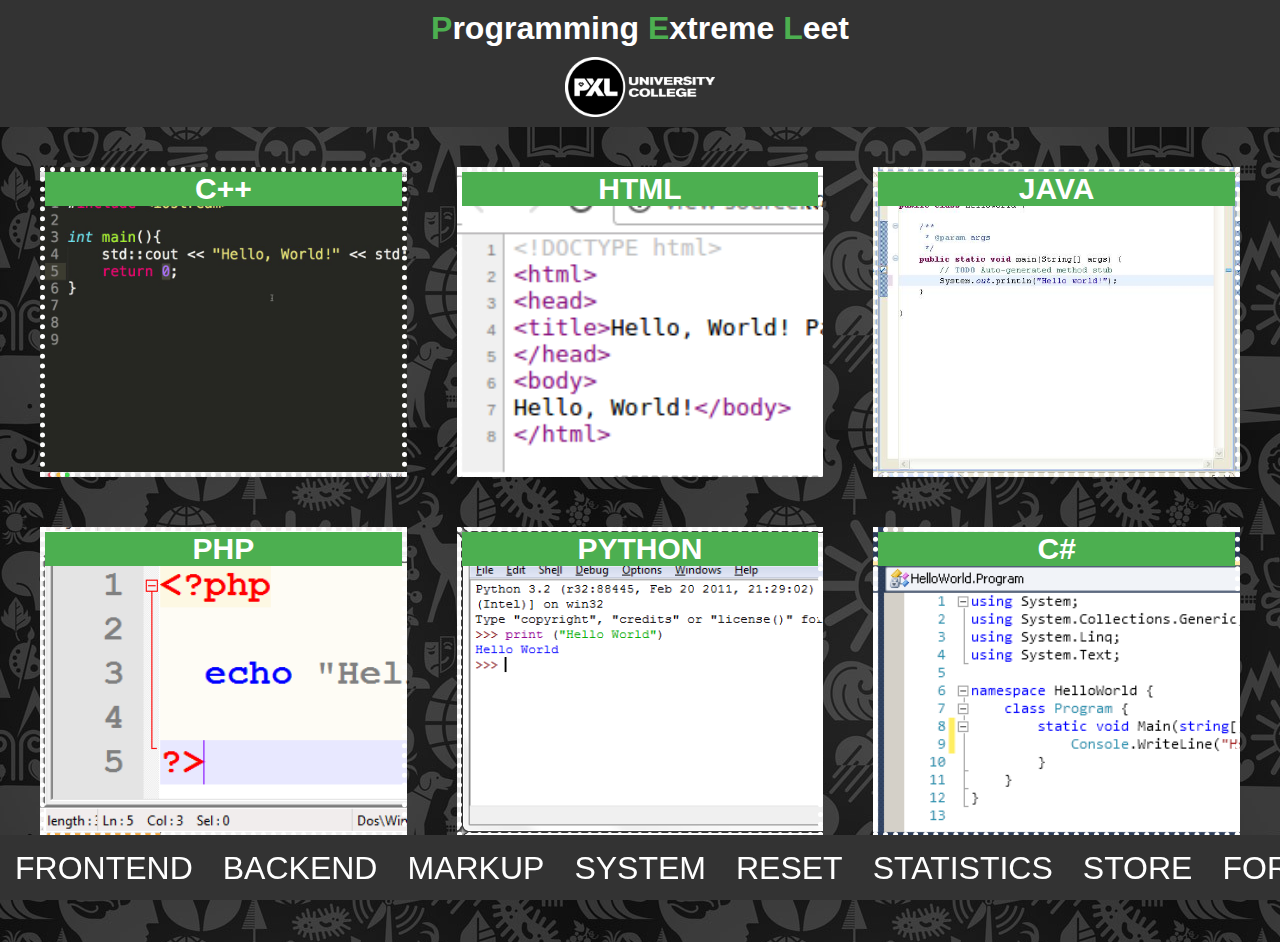
<file: index.html>
<!DOCTYPE html>
<html lang="en">
<head>
    <meta charset="UTF-8">
    <title>Programming Xtreme Leet</title>
    <link href="styles/store.css" type="text/css" rel="stylesheet">
    <link rel="stylesheet" href="https://cdnjs.cloudflare.com/ajax/libs/font-awesome/4.7.0/css/font-awesome.min.css">
    <script src="js/filter.js"></script>
</head>
<body>

    <header class="page-header">
        <h1 class="title"><span class="green-letter">P</span>rogramming <span class="green-letter">E</span>xtreme <span
                class="green-letter">L</span>eet</h1>
        <img class="logo" src="images/pxl-logo.png" alt="">
    </header>

    <div class="content">
        <div id="cplusplus" class="content-block c-plus-plus dotted-border">
            <a href="detail.html">
                <div class="link-bar">C++</div>
            </a>
        </div>
        <div id="html" class="content-block html dotted-border">
            <a href="detail.html">
                <div class="link-bar">HTML</div>
            </a>
        </div>
        <div id="java" class="content-block java dotted-border">
            <a href="detail.html">
                <div class="link-bar">JAVA</div>
            </a>
        </div>
        <div id="php" class="content-block php dotted-border">
            <a href="detail.html">
                <div class="link-bar">PHP</div>
            </a>
        </div>
        <div id="python" class="content-block python dotted-border">
            <a href="detail.html">
                <div class="link-bar">PYTHON</div>
            </a>
        </div>
        <div id="csharp" class="content-block csharp dotted-border">
            <a href="detail.html">
                <div class="link-bar">C#</div>
            </a>
        </div>
    </div>

    <div class="menu-toggle">
        <a href="#main-menu" class="open-menu">
            <span class="hamburger fa fa-bars" aria-hidden="true"></span>
        </a>
        <h1>MENU</h1>
    </div>

<nav class="navbar" id="main-menu">
    <ul class="navbar-list">
        <a onclick="toggleVisibility('frontend')"><li class="nav-item">frontend</li></a>
        <a onclick="toggleVisibility('backend')"><li class="nav-item">backend</li></a>
        <a onclick="toggleVisibility('markup')"><li class="nav-item">markup</li></a>
        <a onclick="toggleVisibility('system')"><li class="nav-item">system</li></a>
        <a onclick="toggleVisibility('reset')"><li class="nav-item">reset</li></a>
        <a href="statistics.html"><li class="nav-item">statistics</li></a>
        <a href="store.html"><li class="nav-item">store</li></a>
        <a href="form.html"><li class="nav-item">form</li></a>
        <a class="sm-screen" href="#"><li class="nav-item">close</li></a>
    </ul>
</nav>
</body>
</html>
</file>
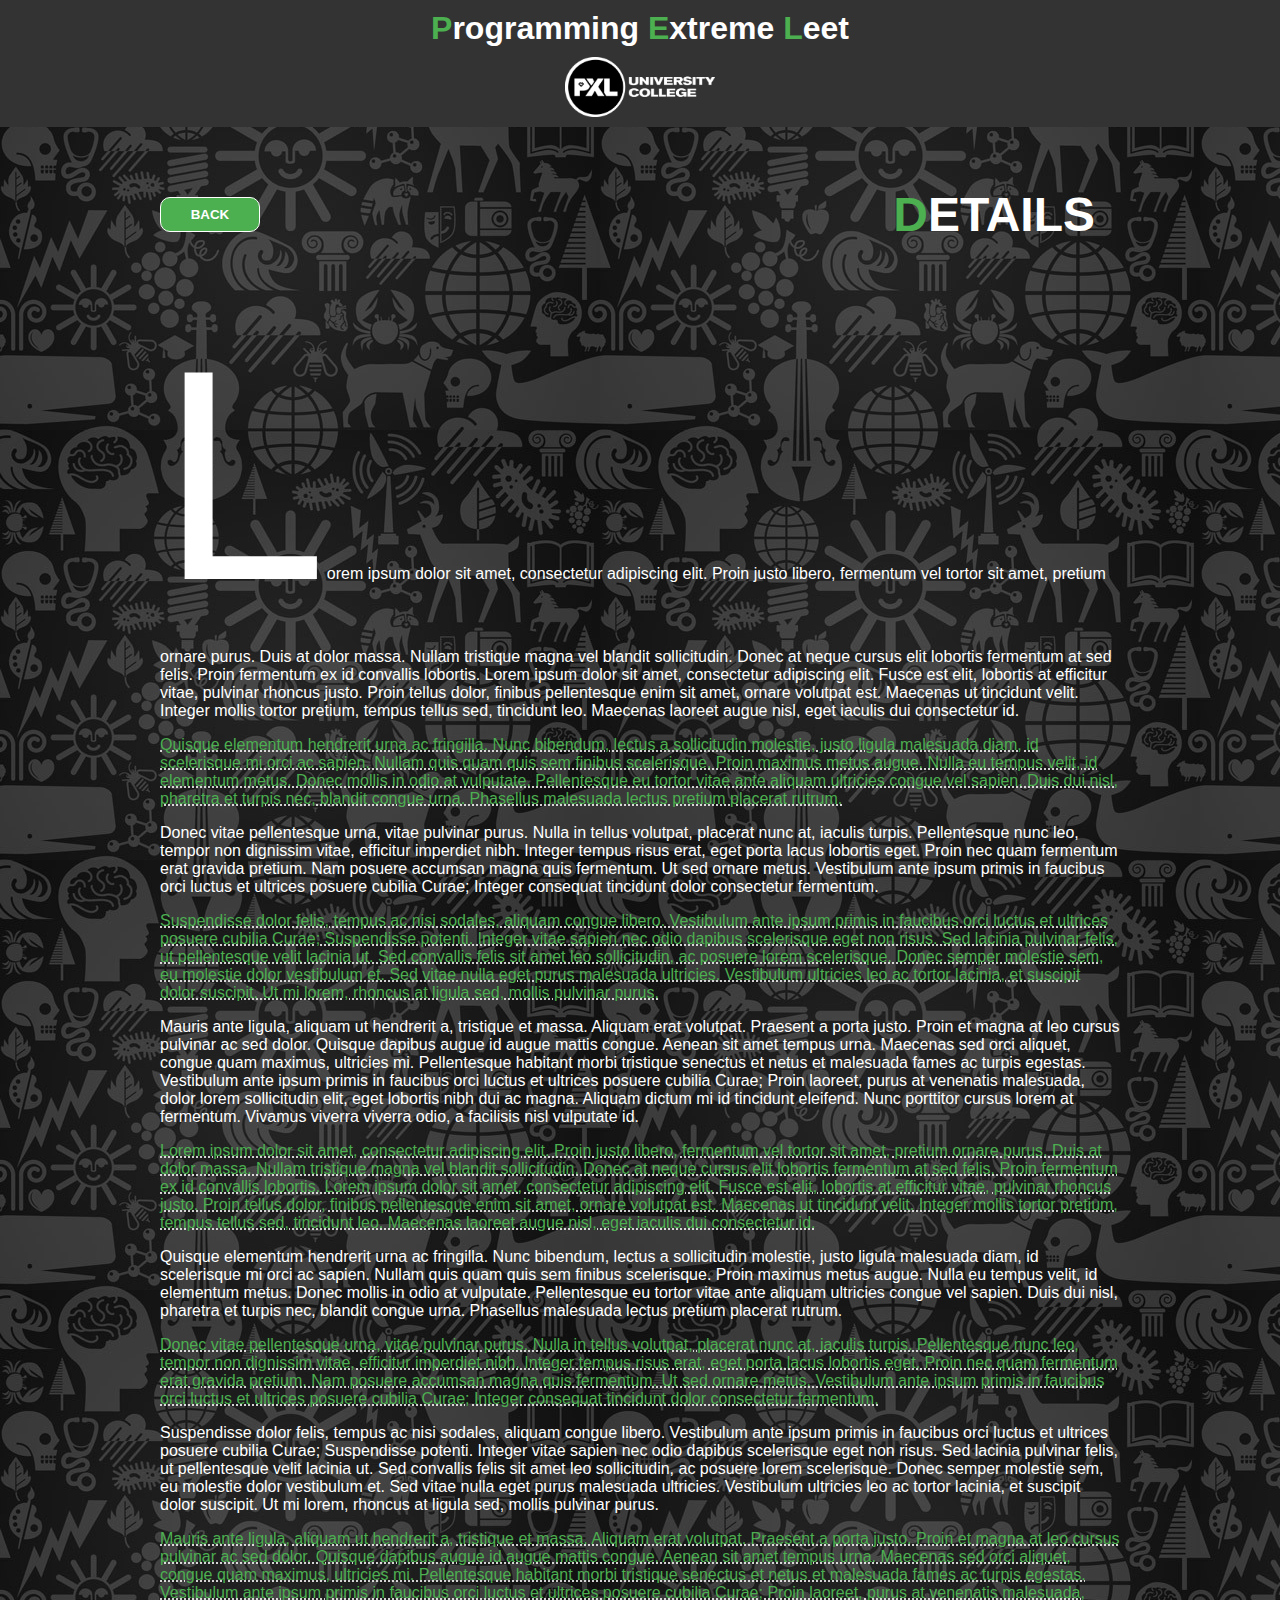
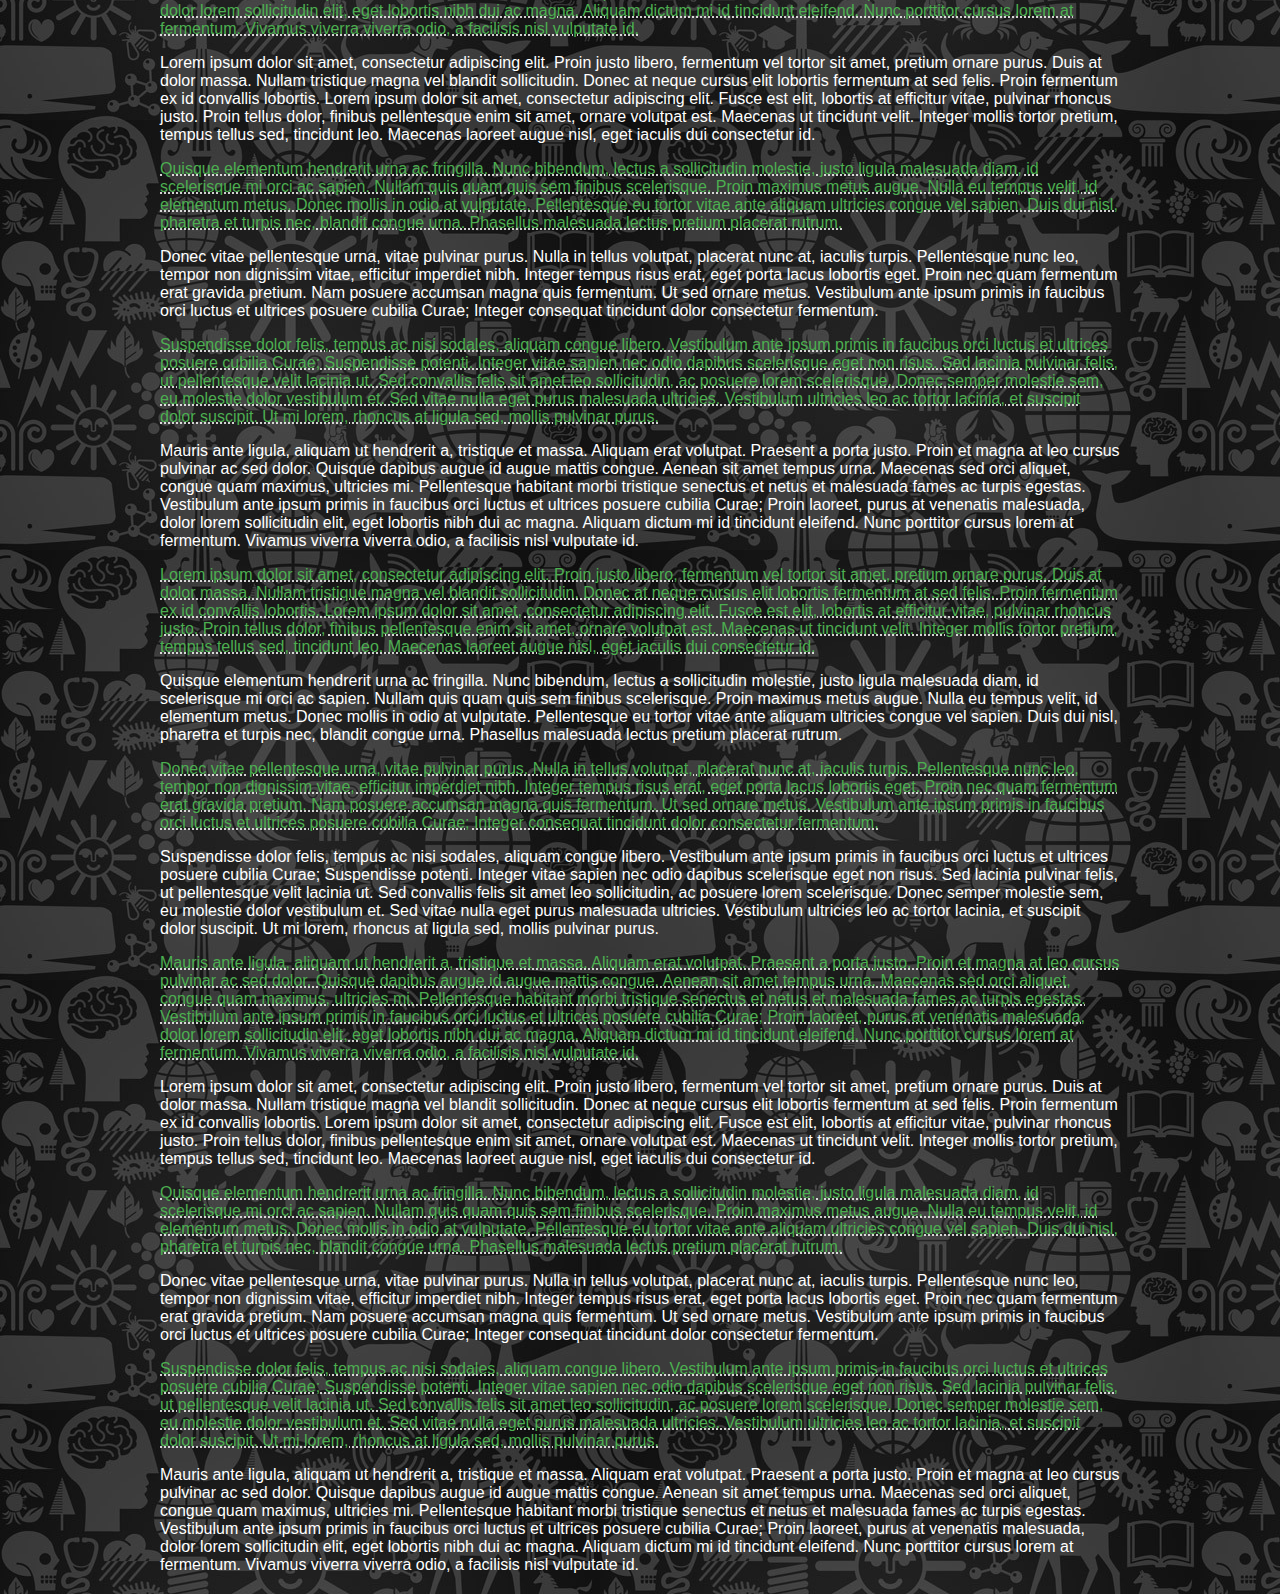
<file: detail.html>
<!DOCTYPE html>
<html lang="en">
<head>
    <meta charset="UTF-8">
    <title>Programming Xtreme Leet - Details</title>
    <link href="styles/main.css" type="text/css" rel="stylesheet">
    <link rel="stylesheet" href="https://cdnjs.cloudflare.com/ajax/libs/font-awesome/4.7.0/css/font-awesome.min.css">
</head>
<body>

<header class="page-header">
    <h1 class="title"><span class="green-letter">P</span>rogramming <span class="green-letter">E</span>xtreme <span
            class="green-letter">L</span>eet</h1>
    <img class="logo" src="images/pxl-logo.png" alt="">
</header>

<div class="sub-title-block">
    <input class="green-button" onclick="window.location.href='index.html'" type="button" value="BACK"/>
    <h2 class="sub-title"><span class="green-letter">D</span>etails</h2>
</div>

<div class="detail-content">
    <p class="first">
        Lorem ipsum dolor sit amet, consectetur adipiscing elit. Proin justo libero, fermentum vel tortor sit amet,
        pretium
        ornare purus. Duis at dolor massa. Nullam tristique magna vel blandit sollicitudin. Donec at neque cursus elit
        lobortis fermentum at sed felis. Proin fermentum ex id convallis lobortis. Lorem ipsum dolor sit amet,
        consectetur
        adipiscing elit. Fusce est elit, lobortis at efficitur vitae, pulvinar rhoncus justo. Proin tellus dolor,
        finibus
        pellentesque enim sit amet, ornare volutpat est. Maecenas ut tincidunt velit. Integer mollis tortor pretium,
        tempus
        tellus sed, tincidunt leo. Maecenas laoreet augue nisl, eget iaculis dui consectetur id.
    </p>
    <p>
        Quisque elementum hendrerit urna ac fringilla. Nunc bibendum, lectus a sollicitudin molestie, justo ligula
        malesuada
        diam, id scelerisque mi orci ac sapien. Nullam quis quam quis sem finibus scelerisque. Proin maximus metus
        augue.
        Nulla eu tempus velit, id elementum metus. Donec mollis in odio at vulputate. Pellentesque eu tortor vitae ante
        aliquam ultricies congue vel sapien. Duis dui nisl, pharetra et turpis nec, blandit congue urna. Phasellus
        malesuada
        lectus pretium placerat rutrum.
    </p>
    <p>
        Donec vitae pellentesque urna, vitae pulvinar purus. Nulla in tellus volutpat, placerat nunc at, iaculis turpis.
        Pellentesque nunc leo, tempor non dignissim vitae, efficitur imperdiet nibh. Integer tempus risus erat, eget
        porta
        lacus lobortis eget. Proin nec quam fermentum erat gravida pretium. Nam posuere accumsan magna quis fermentum.
        Ut
        sed ornare metus. Vestibulum ante ipsum primis in faucibus orci luctus et ultrices posuere cubilia Curae;
        Integer
        consequat tincidunt dolor consectetur fermentum.
    </p>
    <p>
        Suspendisse dolor felis, tempus ac nisi sodales, aliquam congue libero. Vestibulum ante ipsum primis in faucibus
        orci luctus et ultrices posuere cubilia Curae; Suspendisse potenti. Integer vitae sapien nec odio dapibus
        scelerisque eget non risus. Sed lacinia pulvinar felis, ut pellentesque velit lacinia ut. Sed convallis felis
        sit
        amet leo sollicitudin, ac posuere lorem scelerisque. Donec semper molestie sem, eu molestie dolor vestibulum et.
        Sed
        vitae nulla eget purus malesuada ultricies. Vestibulum ultricies leo ac tortor lacinia, et suscipit dolor
        suscipit.
        Ut mi lorem, rhoncus at ligula sed, mollis pulvinar purus.
    </p>
    <p>
        Mauris ante ligula, aliquam ut hendrerit a, tristique et massa. Aliquam erat volutpat. Praesent a porta justo.
        Proin
        et magna at leo cursus pulvinar ac sed dolor. Quisque dapibus augue id augue mattis congue. Aenean sit amet
        tempus
        urna. Maecenas sed orci aliquet, congue quam maximus, ultricies mi. Pellentesque habitant morbi tristique
        senectus
        et netus et malesuada fames ac turpis egestas. Vestibulum ante ipsum primis in faucibus orci luctus et ultrices
        posuere cubilia Curae; Proin laoreet, purus at venenatis malesuada, dolor lorem sollicitudin elit, eget lobortis
        nibh dui ac magna. Aliquam dictum mi id tincidunt eleifend. Nunc porttitor cursus lorem at fermentum. Vivamus
        viverra viverra odio, a facilisis nisl vulputate id.
    </p>

    <p>
        Lorem ipsum dolor sit amet, consectetur adipiscing elit. Proin justo libero, fermentum vel tortor sit amet,
        pretium
        ornare purus. Duis at dolor massa. Nullam tristique magna vel blandit sollicitudin. Donec at neque cursus elit
        lobortis fermentum at sed felis. Proin fermentum ex id convallis lobortis. Lorem ipsum dolor sit amet,
        consectetur
        adipiscing elit. Fusce est elit, lobortis at efficitur vitae, pulvinar rhoncus justo. Proin tellus dolor,
        finibus
        pellentesque enim sit amet, ornare volutpat est. Maecenas ut tincidunt velit. Integer mollis tortor pretium,
        tempus
        tellus sed, tincidunt leo. Maecenas laoreet augue nisl, eget iaculis dui consectetur id.
    </p>
    <p>
        Quisque elementum hendrerit urna ac fringilla. Nunc bibendum, lectus a sollicitudin molestie, justo ligula
        malesuada
        diam, id scelerisque mi orci ac sapien. Nullam quis quam quis sem finibus scelerisque. Proin maximus metus
        augue.
        Nulla eu tempus velit, id elementum metus. Donec mollis in odio at vulputate. Pellentesque eu tortor vitae ante
        aliquam ultricies congue vel sapien. Duis dui nisl, pharetra et turpis nec, blandit congue urna. Phasellus
        malesuada
        lectus pretium placerat rutrum.
    </p>
    <p>
        Donec vitae pellentesque urna, vitae pulvinar purus. Nulla in tellus volutpat, placerat nunc at, iaculis turpis.
        Pellentesque nunc leo, tempor non dignissim vitae, efficitur imperdiet nibh. Integer tempus risus erat, eget
        porta
        lacus lobortis eget. Proin nec quam fermentum erat gravida pretium. Nam posuere accumsan magna quis fermentum.
        Ut
        sed ornare metus. Vestibulum ante ipsum primis in faucibus orci luctus et ultrices posuere cubilia Curae;
        Integer
        consequat tincidunt dolor consectetur fermentum.
    </p>
    <p>
        Suspendisse dolor felis, tempus ac nisi sodales, aliquam congue libero. Vestibulum ante ipsum primis in faucibus
        orci luctus et ultrices posuere cubilia Curae; Suspendisse potenti. Integer vitae sapien nec odio dapibus
        scelerisque eget non risus. Sed lacinia pulvinar felis, ut pellentesque velit lacinia ut. Sed convallis felis
        sit
        amet leo sollicitudin, ac posuere lorem scelerisque. Donec semper molestie sem, eu molestie dolor vestibulum et.
        Sed
        vitae nulla eget purus malesuada ultricies. Vestibulum ultricies leo ac tortor lacinia, et suscipit dolor
        suscipit.
        Ut mi lorem, rhoncus at ligula sed, mollis pulvinar purus.
    </p>
    <p>
        Mauris ante ligula, aliquam ut hendrerit a, tristique et massa. Aliquam erat volutpat. Praesent a porta justo.
        Proin
        et magna at leo cursus pulvinar ac sed dolor. Quisque dapibus augue id augue mattis congue. Aenean sit amet
        tempus
        urna. Maecenas sed orci aliquet, congue quam maximus, ultricies mi. Pellentesque habitant morbi tristique
        senectus
        et netus et malesuada fames ac turpis egestas. Vestibulum ante ipsum primis in faucibus orci luctus et ultrices
        posuere cubilia Curae; Proin laoreet, purus at venenatis malesuada, dolor lorem sollicitudin elit, eget lobortis
        nibh dui ac magna. Aliquam dictum mi id tincidunt eleifend. Nunc porttitor cursus lorem at fermentum. Vivamus
        viverra viverra odio, a facilisis nisl vulputate id.
    </p>

    <p>
        Lorem ipsum dolor sit amet, consectetur adipiscing elit. Proin justo libero, fermentum vel tortor sit amet,
        pretium
        ornare purus. Duis at dolor massa. Nullam tristique magna vel blandit sollicitudin. Donec at neque cursus elit
        lobortis fermentum at sed felis. Proin fermentum ex id convallis lobortis. Lorem ipsum dolor sit amet,
        consectetur
        adipiscing elit. Fusce est elit, lobortis at efficitur vitae, pulvinar rhoncus justo. Proin tellus dolor,
        finibus
        pellentesque enim sit amet, ornare volutpat est. Maecenas ut tincidunt velit. Integer mollis tortor pretium,
        tempus
        tellus sed, tincidunt leo. Maecenas laoreet augue nisl, eget iaculis dui consectetur id.
    </p>
    <p>
        Quisque elementum hendrerit urna ac fringilla. Nunc bibendum, lectus a sollicitudin molestie, justo ligula
        malesuada
        diam, id scelerisque mi orci ac sapien. Nullam quis quam quis sem finibus scelerisque. Proin maximus metus
        augue.
        Nulla eu tempus velit, id elementum metus. Donec mollis in odio at vulputate. Pellentesque eu tortor vitae ante
        aliquam ultricies congue vel sapien. Duis dui nisl, pharetra et turpis nec, blandit congue urna. Phasellus
        malesuada
        lectus pretium placerat rutrum.
    </p>
    <p>
        Donec vitae pellentesque urna, vitae pulvinar purus. Nulla in tellus volutpat, placerat nunc at, iaculis turpis.
        Pellentesque nunc leo, tempor non dignissim vitae, efficitur imperdiet nibh. Integer tempus risus erat, eget
        porta
        lacus lobortis eget. Proin nec quam fermentum erat gravida pretium. Nam posuere accumsan magna quis fermentum.
        Ut
        sed ornare metus. Vestibulum ante ipsum primis in faucibus orci luctus et ultrices posuere cubilia Curae;
        Integer
        consequat tincidunt dolor consectetur fermentum.
    </p>
    <p>
        Suspendisse dolor felis, tempus ac nisi sodales, aliquam congue libero. Vestibulum ante ipsum primis in faucibus
        orci luctus et ultrices posuere cubilia Curae; Suspendisse potenti. Integer vitae sapien nec odio dapibus
        scelerisque eget non risus. Sed lacinia pulvinar felis, ut pellentesque velit lacinia ut. Sed convallis felis
        sit
        amet leo sollicitudin, ac posuere lorem scelerisque. Donec semper molestie sem, eu molestie dolor vestibulum et.
        Sed
        vitae nulla eget purus malesuada ultricies. Vestibulum ultricies leo ac tortor lacinia, et suscipit dolor
        suscipit.
        Ut mi lorem, rhoncus at ligula sed, mollis pulvinar purus.
    </p>
    <p>
        Mauris ante ligula, aliquam ut hendrerit a, tristique et massa. Aliquam erat volutpat. Praesent a porta justo.
        Proin
        et magna at leo cursus pulvinar ac sed dolor. Quisque dapibus augue id augue mattis congue. Aenean sit amet
        tempus
        urna. Maecenas sed orci aliquet, congue quam maximus, ultricies mi. Pellentesque habitant morbi tristique
        senectus
        et netus et malesuada fames ac turpis egestas. Vestibulum ante ipsum primis in faucibus orci luctus et ultrices
        posuere cubilia Curae; Proin laoreet, purus at venenatis malesuada, dolor lorem sollicitudin elit, eget lobortis
        nibh dui ac magna. Aliquam dictum mi id tincidunt eleifend. Nunc porttitor cursus lorem at fermentum. Vivamus
        viverra viverra odio, a facilisis nisl vulputate id.
    </p>

    <p>
        Lorem ipsum dolor sit amet, consectetur adipiscing elit. Proin justo libero, fermentum vel tortor sit amet,
        pretium
        ornare purus. Duis at dolor massa. Nullam tristique magna vel blandit sollicitudin. Donec at neque cursus elit
        lobortis fermentum at sed felis. Proin fermentum ex id convallis lobortis. Lorem ipsum dolor sit amet,
        consectetur
        adipiscing elit. Fusce est elit, lobortis at efficitur vitae, pulvinar rhoncus justo. Proin tellus dolor,
        finibus
        pellentesque enim sit amet, ornare volutpat est. Maecenas ut tincidunt velit. Integer mollis tortor pretium,
        tempus
        tellus sed, tincidunt leo. Maecenas laoreet augue nisl, eget iaculis dui consectetur id.
    </p>
    <p>
        Quisque elementum hendrerit urna ac fringilla. Nunc bibendum, lectus a sollicitudin molestie, justo ligula
        malesuada
        diam, id scelerisque mi orci ac sapien. Nullam quis quam quis sem finibus scelerisque. Proin maximus metus
        augue.
        Nulla eu tempus velit, id elementum metus. Donec mollis in odio at vulputate. Pellentesque eu tortor vitae ante
        aliquam ultricies congue vel sapien. Duis dui nisl, pharetra et turpis nec, blandit congue urna. Phasellus
        malesuada
        lectus pretium placerat rutrum.
    </p>
    <p>
        Donec vitae pellentesque urna, vitae pulvinar purus. Nulla in tellus volutpat, placerat nunc at, iaculis turpis.
        Pellentesque nunc leo, tempor non dignissim vitae, efficitur imperdiet nibh. Integer tempus risus erat, eget
        porta
        lacus lobortis eget. Proin nec quam fermentum erat gravida pretium. Nam posuere accumsan magna quis fermentum.
        Ut
        sed ornare metus. Vestibulum ante ipsum primis in faucibus orci luctus et ultrices posuere cubilia Curae;
        Integer
        consequat tincidunt dolor consectetur fermentum.
    </p>
    <p>
        Suspendisse dolor felis, tempus ac nisi sodales, aliquam congue libero. Vestibulum ante ipsum primis in faucibus
        orci luctus et ultrices posuere cubilia Curae; Suspendisse potenti. Integer vitae sapien nec odio dapibus
        scelerisque eget non risus. Sed lacinia pulvinar felis, ut pellentesque velit lacinia ut. Sed convallis felis
        sit
        amet leo sollicitudin, ac posuere lorem scelerisque. Donec semper molestie sem, eu molestie dolor vestibulum et.
        Sed
        vitae nulla eget purus malesuada ultricies. Vestibulum ultricies leo ac tortor lacinia, et suscipit dolor
        suscipit.
        Ut mi lorem, rhoncus at ligula sed, mollis pulvinar purus.
    </p>
    <p>
        Mauris ante ligula, aliquam ut hendrerit a, tristique et massa. Aliquam erat volutpat. Praesent a porta justo.
        Proin
        et magna at leo cursus pulvinar ac sed dolor. Quisque dapibus augue id augue mattis congue. Aenean sit amet
        tempus
        urna. Maecenas sed orci aliquet, congue quam maximus, ultricies mi. Pellentesque habitant morbi tristique
        senectus
        et netus et malesuada fames ac turpis egestas. Vestibulum ante ipsum primis in faucibus orci luctus et ultrices
        posuere cubilia Curae; Proin laoreet, purus at venenatis malesuada, dolor lorem sollicitudin elit, eget lobortis
        nibh dui ac magna. Aliquam dictum mi id tincidunt eleifend. Nunc porttitor cursus lorem at fermentum. Vivamus
        viverra viverra odio, a facilisis nisl vulputate id.
    </p>

    <p>
        Lorem ipsum dolor sit amet, consectetur adipiscing elit. Proin justo libero, fermentum vel tortor sit amet,
        pretium
        ornare purus. Duis at dolor massa. Nullam tristique magna vel blandit sollicitudin. Donec at neque cursus elit
        lobortis fermentum at sed felis. Proin fermentum ex id convallis lobortis. Lorem ipsum dolor sit amet,
        consectetur
        adipiscing elit. Fusce est elit, lobortis at efficitur vitae, pulvinar rhoncus justo. Proin tellus dolor,
        finibus
        pellentesque enim sit amet, ornare volutpat est. Maecenas ut tincidunt velit. Integer mollis tortor pretium,
        tempus
        tellus sed, tincidunt leo. Maecenas laoreet augue nisl, eget iaculis dui consectetur id.
    </p>
    <p>
        Quisque elementum hendrerit urna ac fringilla. Nunc bibendum, lectus a sollicitudin molestie, justo ligula
        malesuada
        diam, id scelerisque mi orci ac sapien. Nullam quis quam quis sem finibus scelerisque. Proin maximus metus
        augue.
        Nulla eu tempus velit, id elementum metus. Donec mollis in odio at vulputate. Pellentesque eu tortor vitae ante
        aliquam ultricies congue vel sapien. Duis dui nisl, pharetra et turpis nec, blandit congue urna. Phasellus
        malesuada
        lectus pretium placerat rutrum.
    </p>
    <p>
        Donec vitae pellentesque urna, vitae pulvinar purus. Nulla in tellus volutpat, placerat nunc at, iaculis turpis.
        Pellentesque nunc leo, tempor non dignissim vitae, efficitur imperdiet nibh. Integer tempus risus erat, eget
        porta
        lacus lobortis eget. Proin nec quam fermentum erat gravida pretium. Nam posuere accumsan magna quis fermentum.
        Ut
        sed ornare metus. Vestibulum ante ipsum primis in faucibus orci luctus et ultrices posuere cubilia Curae;
        Integer
        consequat tincidunt dolor consectetur fermentum.
    </p>
    <p>
        Suspendisse dolor felis, tempus ac nisi sodales, aliquam congue libero. Vestibulum ante ipsum primis in faucibus
        orci luctus et ultrices posuere cubilia Curae; Suspendisse potenti. Integer vitae sapien nec odio dapibus
        scelerisque eget non risus. Sed lacinia pulvinar felis, ut pellentesque velit lacinia ut. Sed convallis felis
        sit
        amet leo sollicitudin, ac posuere lorem scelerisque. Donec semper molestie sem, eu molestie dolor vestibulum et.
        Sed
        vitae nulla eget purus malesuada ultricies. Vestibulum ultricies leo ac tortor lacinia, et suscipit dolor
        suscipit.
        Ut mi lorem, rhoncus at ligula sed, mollis pulvinar purus.
    </p>
    <p>
        Mauris ante ligula, aliquam ut hendrerit a, tristique et massa. Aliquam erat volutpat. Praesent a porta justo.
        Proin
        et magna at leo cursus pulvinar ac sed dolor. Quisque dapibus augue id augue mattis congue. Aenean sit amet
        tempus
        urna. Maecenas sed orci aliquet, congue quam maximus, ultricies mi. Pellentesque habitant morbi tristique
        senectus
        et netus et malesuada fames ac turpis egestas. Vestibulum ante ipsum primis in faucibus orci luctus et ultrices
        posuere cubilia Curae; Proin laoreet, purus at venenatis malesuada, dolor lorem sollicitudin elit, eget lobortis
        nibh dui ac magna. Aliquam dictum mi id tincidunt eleifend. Nunc porttitor cursus lorem at fermentum. Vivamus
        viverra viverra odio, a facilisis nisl vulputate id.
    </p>
</div>
</body>
</html>
</file>
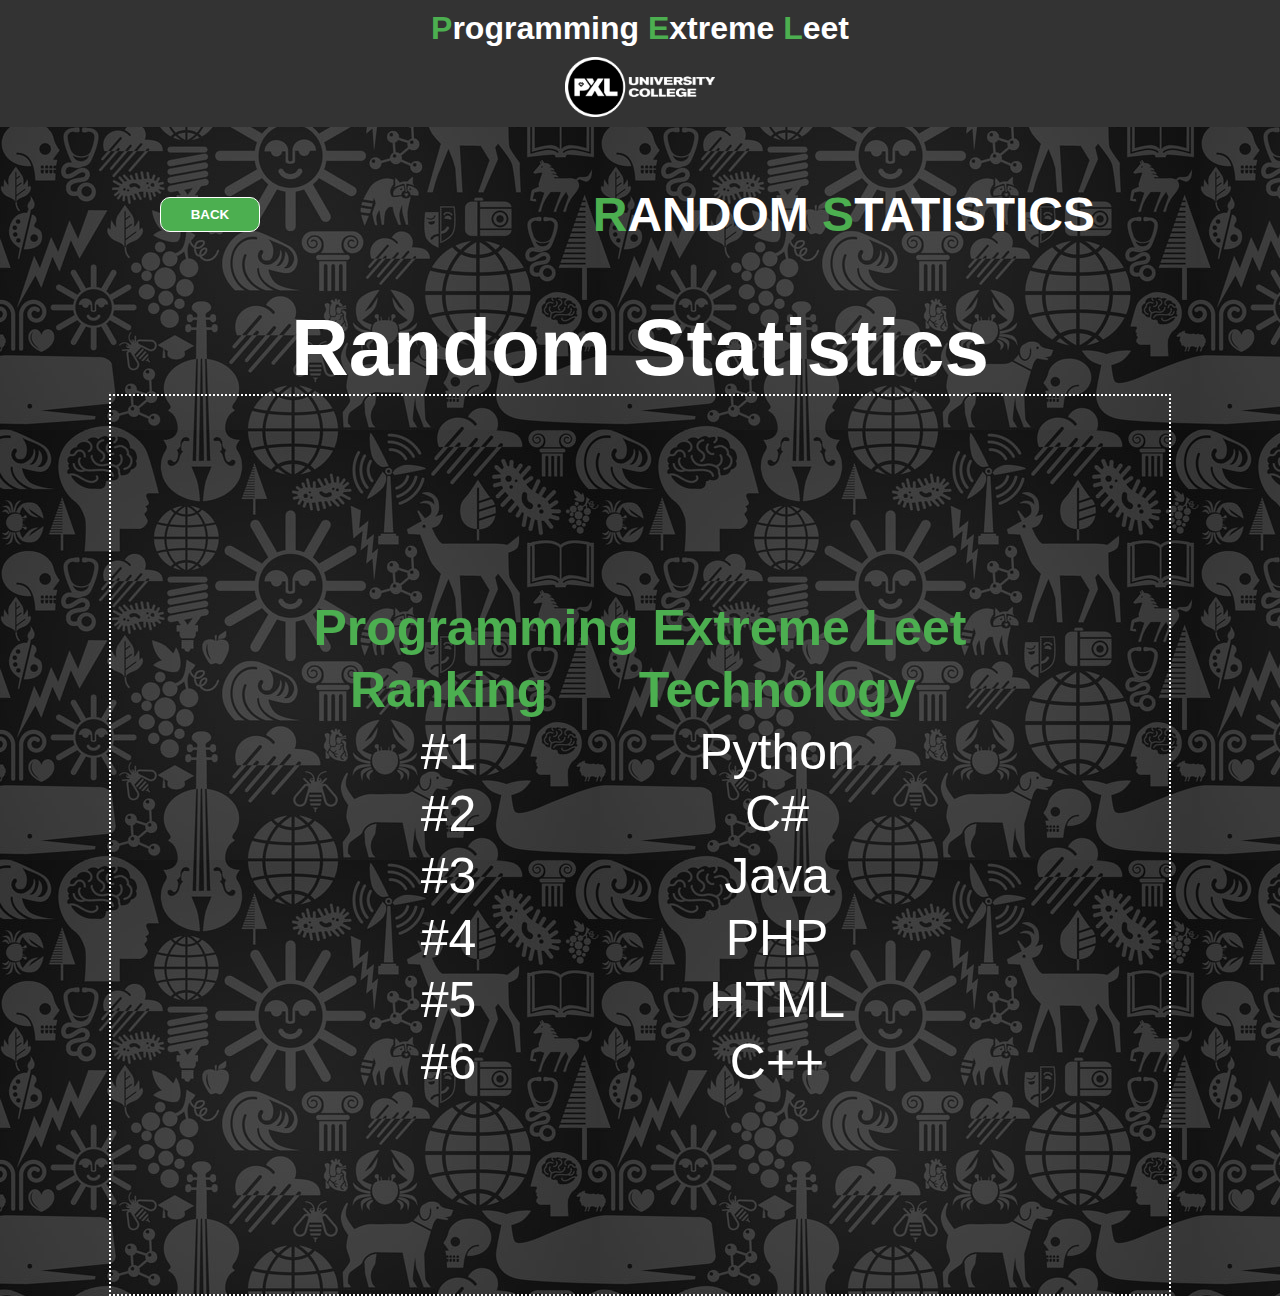
<file: statistics.html>
<!--oef 2-->
<!DOCTYPE html>
<html lang="en">
<head>
    <meta charset="UTF-8">
    <title>Random Statistics</title>
    <link href="styles/statistics.css" type="text/css" rel="stylesheet">
    <link rel="stylesheet" href="https://cdnjs.cloudflare.com/ajax/libs/font-awesome/4.7.0/css/font-awesome.min.css">
</head>
<body>
<header class="page-header">
    <h1 class="title"><span class="green-letter">P</span>rogramming <span class="green-letter">E</span>xtreme <span
            class="green-letter">L</span>eet</h1>
    <img class="logo" src="images/pxl-logo.png" alt="">
</header>
<div class="sub-title-block">
    <input class="green-button" onclick="window.location.href='index.html'" type="button" value="BACK"/>
    <h2 class="sub-title"><span class="green-letter">R</span>andom <span class="green-letter">S</span>tatistics</h2>
</div>
<div class="statistics-content">
    <h1 class="table-title">Random Statistics</h1>
    <table class="statistics-table">
        <tr>
            <th colspan="2">Programming Extreme Leet</th>
        </tr>
        <tr>
            <th>Ranking</th>
            <th>Technology</th>
        </tr>
        <tr>
            <td>#1</td>
            <td>Python</td>
        </tr>
        <tr>
            <td>#2</td>
            <td>C#</td>
        </tr>
        <tr>
            <td>#3</td>
            <td>Java</td>
        </tr>
        <tr>
            <td>#4</td>
            <td>PHP</td>
        </tr>
        <tr>
            <td>#5</td>
            <td>HTML</td>
        </tr>
        <tr>
            <td>#6</td>
            <td>C++</td>
        </tr>
    </table>
</div>

</body>
</html>
</file>
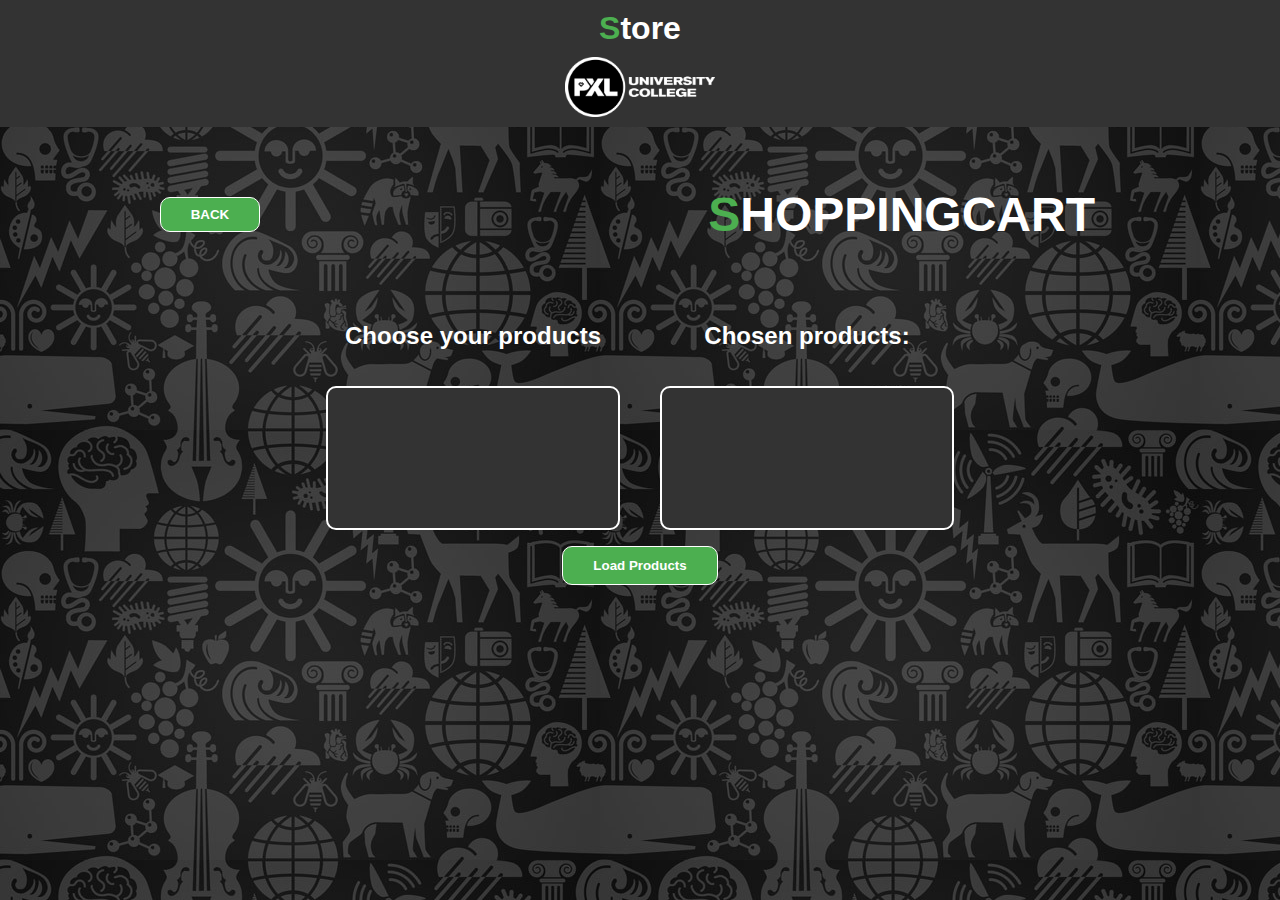
<file: store.html>
<!DOCTYPE html>
<html lang="en">
<head>
    <meta charset="UTF-8">
    <title>Shop</title>
    <link href="styles/store.css" type="text/css" rel="stylesheet">
    <script src="js/shoppingcart.js"></script>
</head>
<body>
<header class="page-header">
    <h1 class="title"><span class="green-letter">S</span>tore</h1>
    <img class="logo" src="images/pxl-logo.png" alt="">
</header>

<div class="sub-title-block">
    <input class="green-button" onclick="window.location.href='index.html'" type="button" value="BACK"/>
    <h2 class="sub-title"><span class="green-letter">S</span>hoppingcart</h2>
</div>

<div class="store-content">
    <div class="store-content-block">
        <div class="block-element">
            <h2>Choose your products</h2>
            <ul class="catalog list" id="product-list"></ul>
        </div>
        <div class="block-element">
            <h2>Chosen products:</h2>
            <ul class="cart list" id="selected-products"></ul>
        </div>
    </div>
    <div class="store-content-block">
        <input class="green-button wide-button" id="load-button" onclick="loadProducts()" value="Load Products">
        <input class="empty-btn green-button wide-button" id="empty-btn" onclick="emptyCart()" value="Empty Cart">
    </div>
</div>

</body>
</html>
</file>
<file: styles/store.css>
@import "main.css";
.wide-button {
  width: 150px !important;
  text-align: center;
}

.store-content {
  color: white;
  font-family: Consolas, sans-serif;
  display: flex;
  flex-direction: column;
  align-items: center;
}
.store-content .store-content-block {
  display: flex;
  justify-items: center;
}
.store-content .store-content-block .block-element {
  display: flex;
  align-items: center;
  flex-direction: column;
  margin: 0 20px;
}
.store-content .list {
  width: 250px;
  height: 100px;
  padding: 20px;
  background-color: #333333;
  border-radius: 10px;
  border: solid white 2px;
  list-style: none;
}
.store-content .catalog li {
  cursor: pointer;
}
.store-content .catalog li:hover {
  color: #4CAF50;
}
.store-content .cart {
  padding: 20px;
  background-color: #333333;
  text-decoration: none;
  color: #4CAF50 !important;
}

.empty-btn {
  display: none;
}

/*# sourceMappingURL=store.css.map */
</file>
<file: styles/main.css>
body {
  background-image: url("../images/background.jpg");
  margin: 0;
}
body a {
  text-decoration: none;
}

.page-header {
  background-color: #333;
  padding-bottom: 10px;
  display: flex;
  flex-direction: column;
  align-items: center;
  width: 100%;
}
.page-header .title {
  font-family: "Arial Black", sans-serif;
  font-weight: bold;
  color: white;
  margin: 10px 0;
}
.page-header .logo {
  width: 150px;
}

.green-letter {
  color: #4CAF50;
}

.content {
  margin: 20px;
  display: grid;
  grid-template-columns: 1fr 1fr 1fr;
  padding-bottom: 65px;
  grid-template-areas: "cplusplus  html        java" "php          python      csharp";
  grid-column-gap: 10px;
  grid-row-gap: 10px;
}
.content .content-block {
  height: 300px;
}
.content .dotted-border {
  border: white dotted 5px;
  margin: 20px;
}
.content .link-bar {
  background-color: #4CAF50;
  width: 100%;
  font-family: Consolas, sans-serif;
  font-weight: bold;
  text-align: center;
  color: white;
  font-size: 30px;
}
.content .c-plus-plus {
  grid-area: cplusplus;
  background-image: url("../images/cplusplus.jpg");
  background-size: cover;
}
.content .html {
  grid-area: html;
  background-image: url("../images/html.png");
  background-size: cover;
}
.content .java {
  grid-area: java;
  background-image: url("../images/java.jpg");
  background-size: cover;
}
.content .php {
  grid-area: php;
  background-image: url("../images/php.png");
  background-size: cover;
}
.content .python {
  grid-area: python;
  background-image: url("../images/python.png");
  background-size: cover;
}
.content .csharp {
  grid-area: csharp;
  background-image: url("../images/Csharp.png");
  background-size: cover;
}

.navbar {
  font-family: Consolas, sans-serif;
  background-color: #333333;
  position: fixed;
  bottom: 0;
  width: 100%;
  height: 65px;
}
.navbar .sm-screen {
  display: none !important;
}
.navbar .navbar-list {
  text-decoration: none;
  display: flex;
  justify-content: space-evenly;
  padding: 0;
  margin: 0;
}
.navbar .navbar-list .nav-item {
  display: block;
  padding: 15px;
  cursor: pointer;
  font-size: 2em;
  text-transform: uppercase;
  text-decoration: none;
  color: white;
  text-align: center;
}
.navbar .navbar-list .nav-item:hover {
  background-color: #4CAF50;
}

.detail-content {
  font-family: "Comic Sans MS", sans-serif;
  width: 75%;
  margin: 20px auto 20px auto;
  color: white;
}
.detail-content .first::first-letter {
  font-size: 300px;
  font-family: Consolas, sans-serif;
}
.detail-content p:nth-child(even) {
  color: #4CAF50;
  text-decoration: underline;
  text-decoration-style: dotted;
  text-decoration-color: white;
}

.sub-title-block {
  width: 75%;
  margin: 20px auto 20px auto;
  display: flex;
  justify-content: space-between;
  align-items: center;
}
.sub-title-block .sub-title {
  font-size: 48px;
  color: white;
  text-transform: uppercase;
  font-weight: bold;
  font-family: "Arial Black", sans-serif;
  text-align: right;
  margin-right: 25px;
}

.green-button {
  width: 100px;
  height: 35px;
  cursor: pointer;
  font-weight: bold;
  background: #4CAF50;
  color: #fff;
  border: 1px solid white;
  border-radius: 10px;
  text-align: center;
}

.menu-toggle {
  font-family: Consolas, sans-serif;
  background-color: #333333;
  position: fixed;
  bottom: 0;
  width: 100%;
  display: none;
  transition: all 0.3s ease;
}
.menu-toggle .hamburger {
  color: #4CAF50;
  font-size: 36px !important;
  align-content: center;
  margin: 0 20px;
}
.menu-toggle h1 {
  color: white;
  float: right;
}

@media screen and (max-width: 600px) {
  .menu-toggle {
    display: flex;
    align-items: center;
    justify-content: flex-start;
    height: 65px;
  }

  .content {
    margin: 20px;
    grid-template-columns: 1fr;
    padding-bottom: 65px;
    grid-template-areas: "cplusplus" "html" "java" "php" "python" "csharp";
  }

  .navbar {
    position: fixed;
    bottom: 0;
    width: 0;
    height: 100%;
    background: #3B3B3B;
    overflow-y: auto;
    transition: width 0.3s ease;
  }

  .navbar-list {
    flex-direction: column;
  }
  .navbar-list .nav-item {
    font-size: 1em !important;
  }
  .navbar-list .sm-screen {
    display: block !important;
  }
  .navbar-list .sm-screen .nav-item {
    color: #4CAF50 !important;
  }
  .navbar-list .sm-screen:hover .nav-item {
    color: white !important;
  }

  #main-menu:target {
    width: 20%;
  }
}

/*# sourceMappingURL=main.css.map */
</file>
<file: styles/statistics.css>
@import "main.css";
.statistics-content {
  display: flex;
  align-items: center;
  flex-direction: column;
  font-family: Consolas, sans-serif;
  color: white;
}
.statistics-content .statistics-table {
  padding: 200px;
  font-size: 50px;
  border: white dotted 2px;
}
.statistics-content .table-title {
  margin: 0;
  font-size: 5em !important;
}
.statistics-content th {
  color: #4CAF50;
}
.statistics-content tr, .statistics-content th {
  text-align: center;
}

/*# sourceMappingURL=statistics.css.map */
</file>
